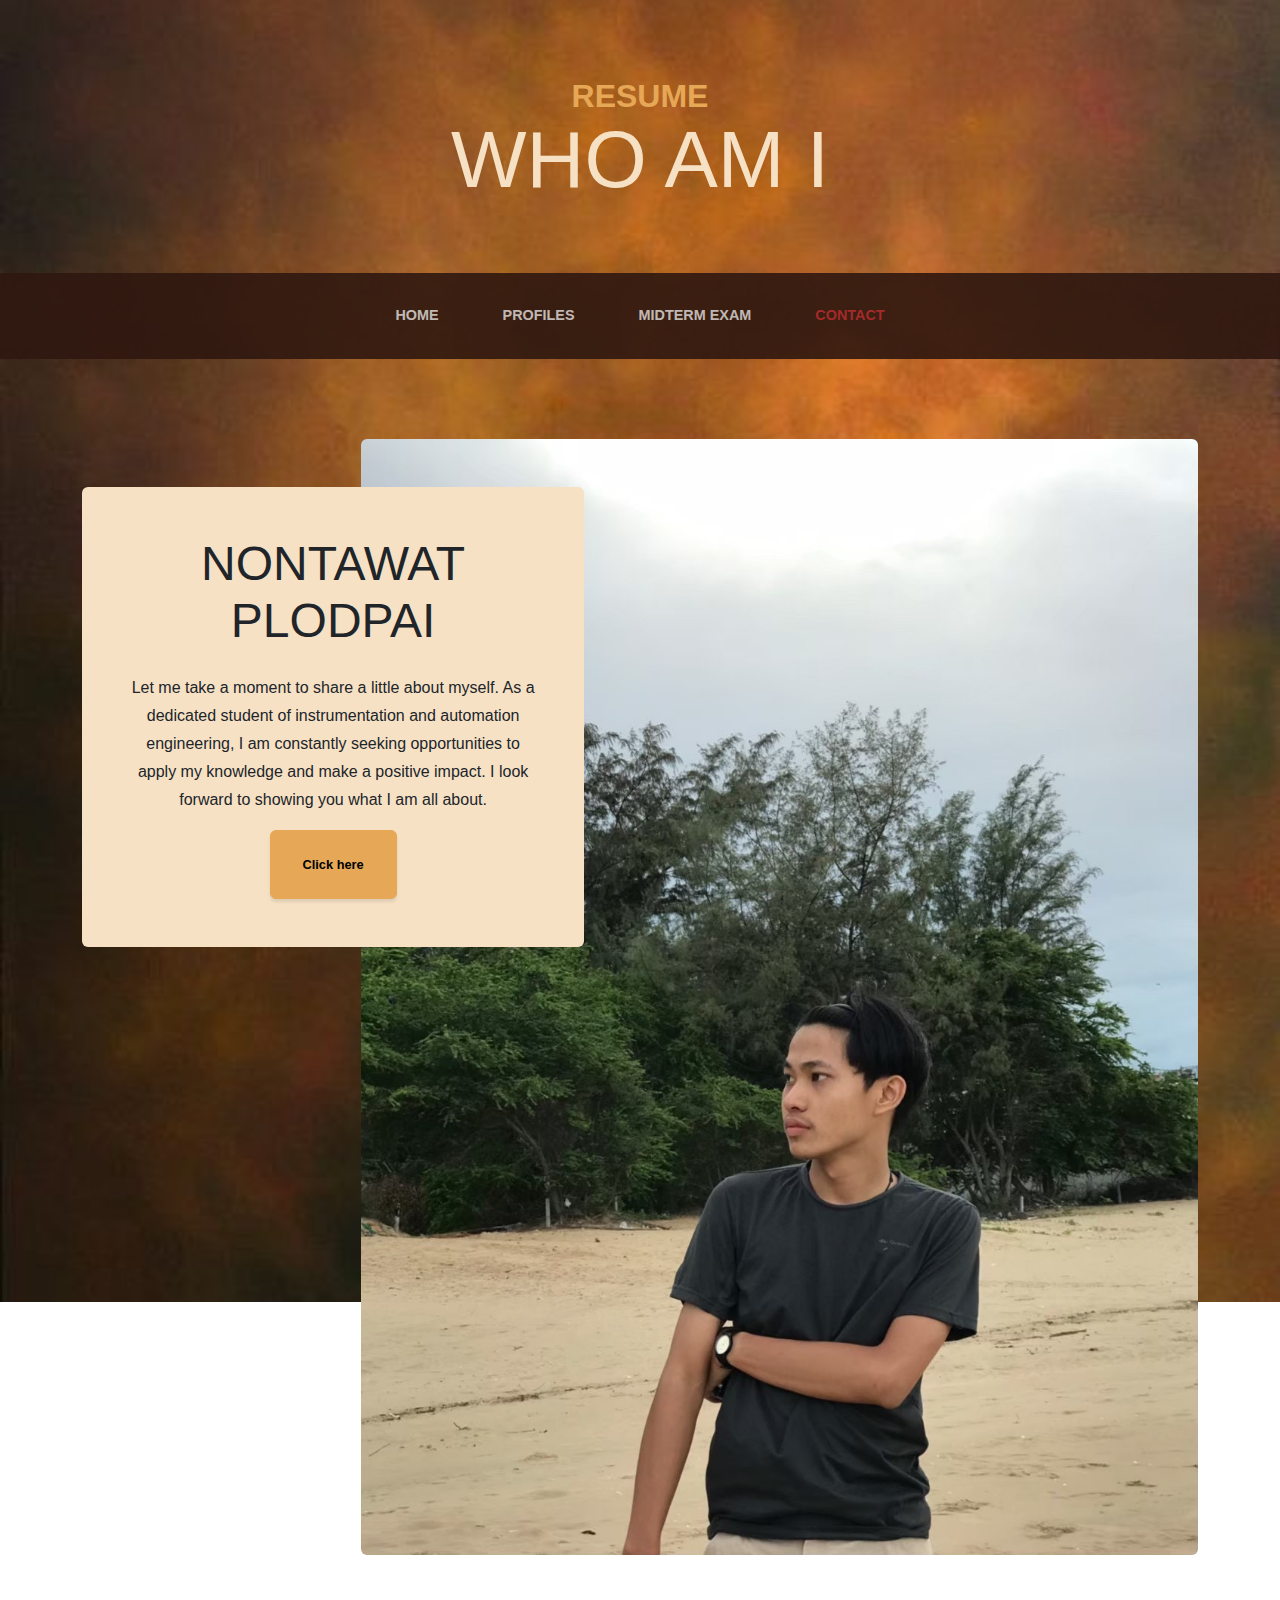
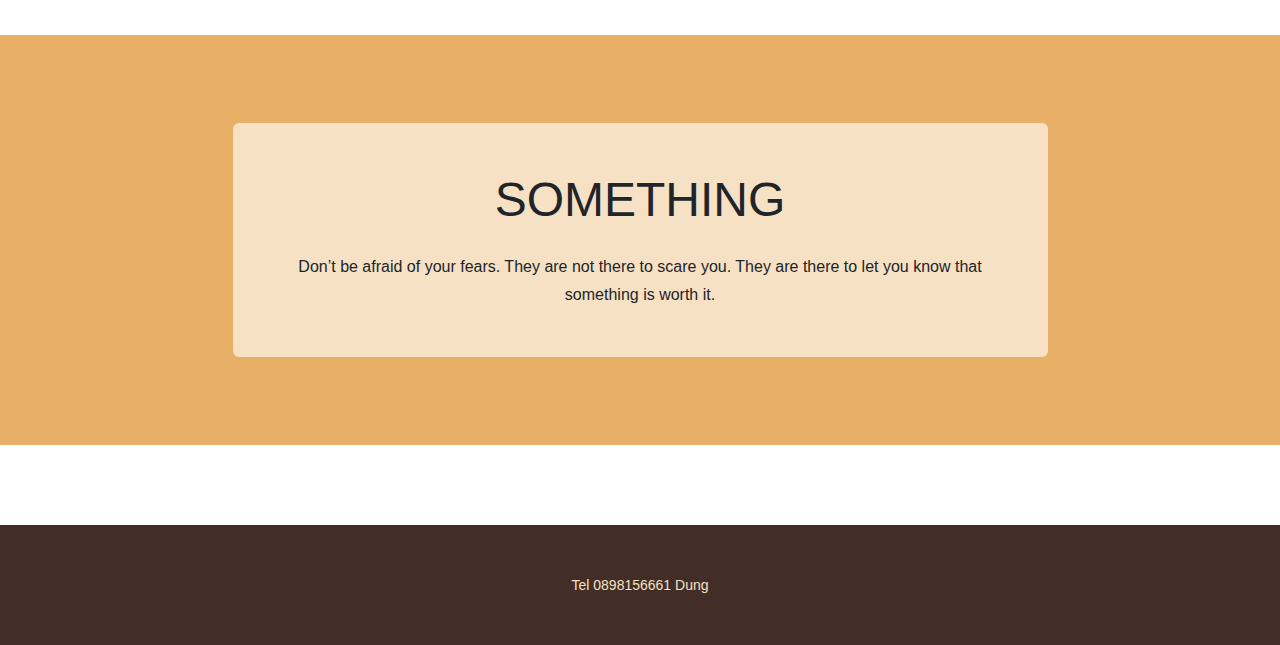
<file: index.html>
<!DOCTYPE html>
<html lang="en">
    <head>
        <title>Who am I?</title>
        <link rel="stylesheet" href="styles.css">
        <style>
            body {
                margin: 0; /* ไม่มีระยะห่างจากขอบของหน้าจอ */
                min-height: 100vh; /* ให้ body ขยายอย่างน้อย 100% ของความสูงหน้าจอ */
                background-image: url('Backgound9.jpg'); /* ใช้ชื่อไฟล์รูปภาพ */
                background-size: cover; /* ปรับขนาดให้เต็มหน้า */
                background-position: center; /* จัดตำแหน่งให้กลาง */
                background-repeat: no-repeat; /* ไม่ให้รูปภาพซ้ำ */
            }
        </style>
    </head>
    <body>
        <h1 class="site-heading text-center text-faded d-none d-lg-block">
            <span class="site-heading-upper text-primary mb-3">Resume</span>
            <span class="site-heading-lower">Who am I</span>
        </h1>
        <nav class="navbar navbar-expand-lg navbar-dark py-lg-4" id="mainNav">
            <div class="container">
                <a class="navbar-brand text-uppercase fw-bold d-lg-none">Menu</a>
                
                <div class="navbar-collapse collapse show" id="navbarSupportedContent">
                    <ul class="navbar-nav mx-auto">
                        <li class="nav-item px-lg-4"><a class="nav-link text-uppercase" href="index.html">Home</a></li>
                        <li class="nav-item px-lg-4"><a class="nav-link text-uppercase" href="about.html">Profiles</a></li>
                        <li class="nav-item px-lg-4"><a class="nav-link text-uppercase" href="Midterm.html">Midterm Exam</a></li>
                        <li class="nav-item px-lg-4"><a class="nav-link text-uppercase" href="Contact.html" style="color: brown;">Contact</a></li>
                    </ul>
                </div>
            </div>
        </nav>
        <section class="page-section clearfix">
            <div class="container">
                <div class="intro">
                    <img class="intro-img img-fluid mb-3 mb-lg-0 rounded" src="OIP.jpg" alt="...">
                    <div class="intro-text left-0 text-center bg-faded p-5 rounded">
                        <h2 class="section-heading mb-4">
                            <span class="section-heading-lower">Nontawat Plodpai</span>
                        </h2>
                        <p class="mb-3">Let me take a moment to share a little about myself. As a dedicated student of instrumentation and automation engineering, I am constantly seeking opportunities to apply my knowledge and make a positive impact. I look forward to showing you what I am all about.</p>
                        <a class="btn btn-primary btn-xl" href="#somethingSection">Click here</a>
                    </div>
                </div>
            </div>
        </section>

        <section id="somethingSection" class="page-section cta">
            <div class="container">
                <div class="row">
                    <div class="col-xl-9 mx-auto">
                        <div class="cta-inner bg-faded text-center rounded">
                            <h2 class="section-heading mb-4">
                                <span class="section-heading-lower">SomeThing</span>
                            </h2>
                            <p class="mb-0">Don’t be afraid of your fears. They are not there to scare you. They are there to let you know that something is worth it.</p>
                        </div>
                    </div>
                </div>
            </div>
        </section>

        <footer class="footer text-faded text-center py-5">
            <div class="container"><p class="m-0 small">Tel 0898156661 Dung</div>
        </footer>
        <script>
            
        </script>
    </body>
</html>
</file>
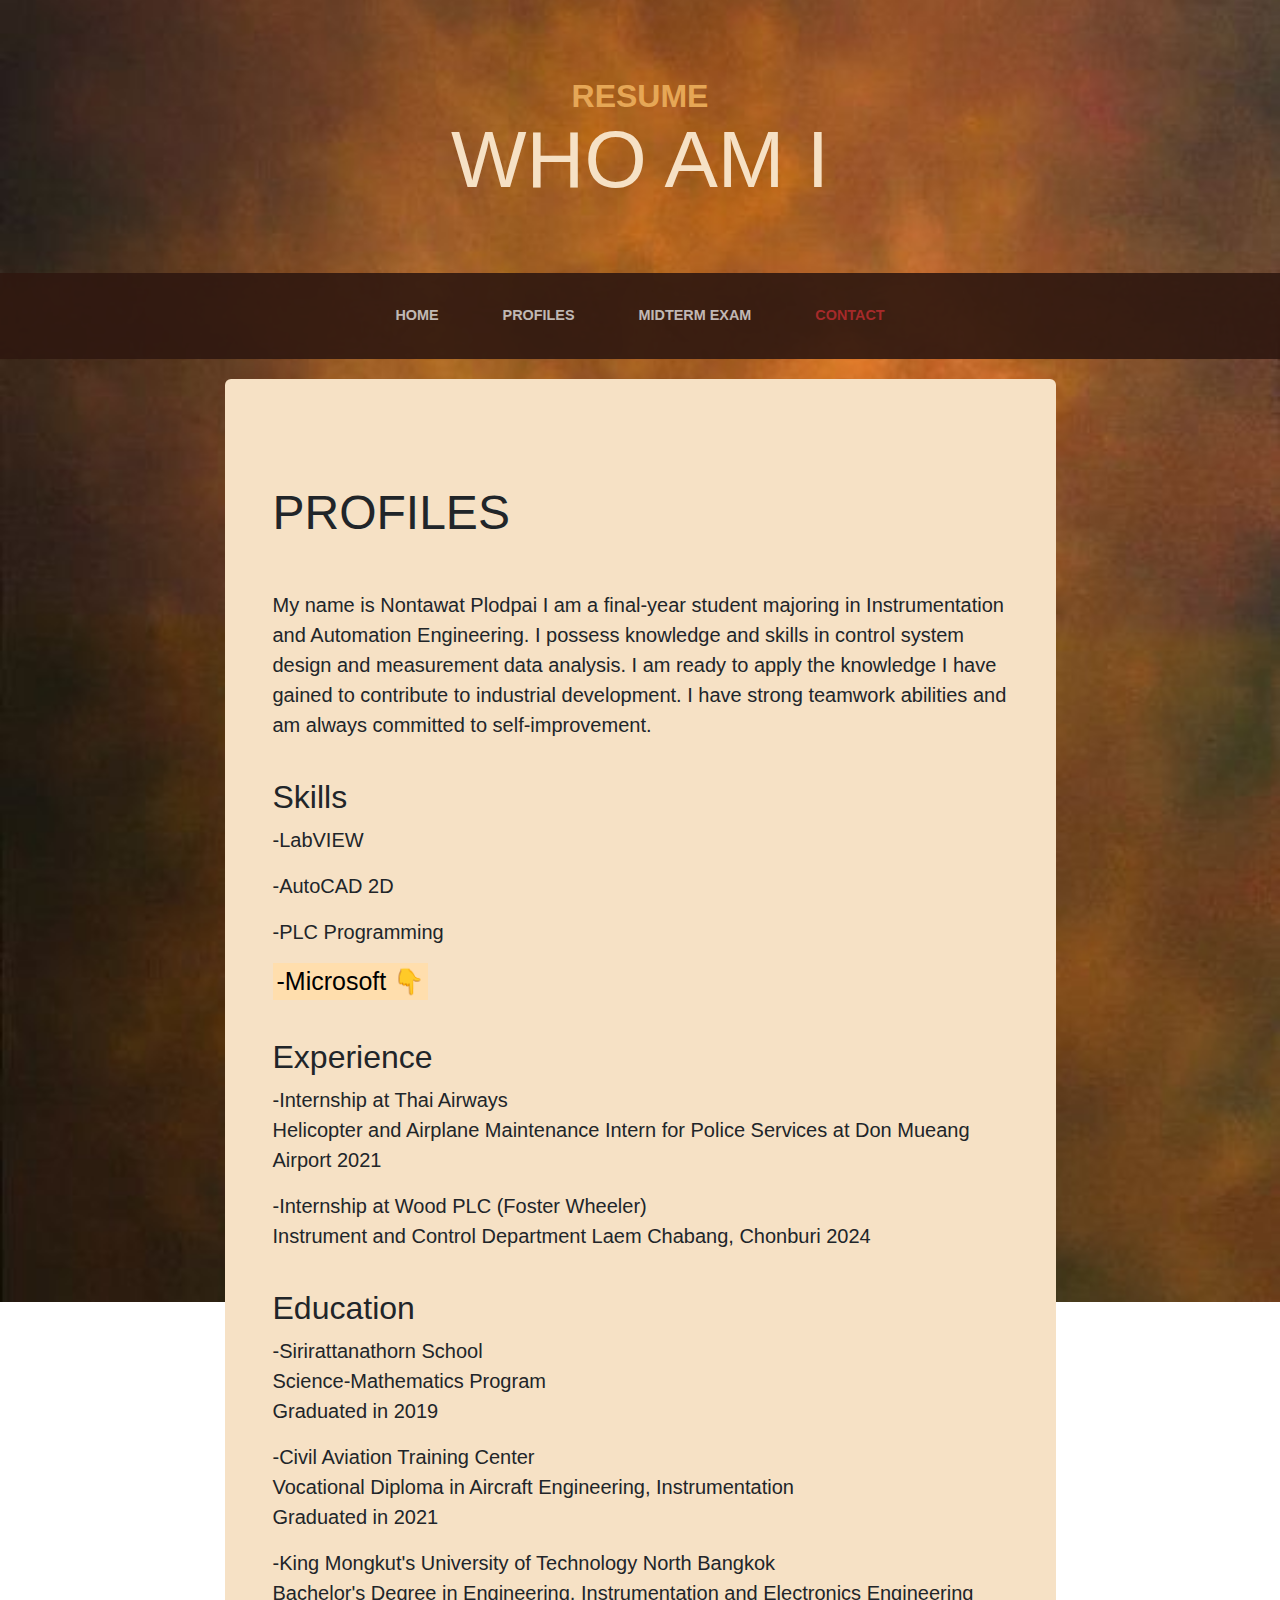
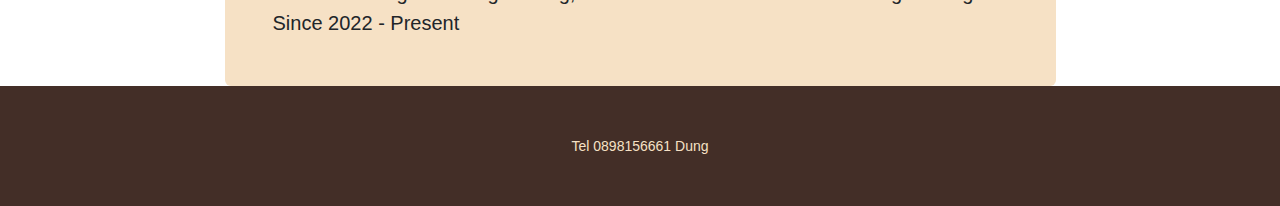
<file: about.html>
<!DOCTYPE html>
<html lang="en">
    <head>
        <link rel="stylesheet" href="styles.css">
        <style>
            body {
                margin: 0; /* ไม่มีระยะห่างจากขอบของหน้าจอ */
                min-height: 100vh; /* ให้ body ขยายอย่างน้อย 100% ของความสูงหน้าจอ */
                background-image: url('Backgound9.jpg'); /* ใช้ชื่อไฟล์รูปภาพ */
                background-size: cover; /* ปรับขนาดให้เต็มหน้า */
                background-position: center; /* จัดตำแหน่งให้กลาง */
                background-repeat: no-repeat; /* ไม่ให้รูปภาพซ้ำ */
            }   
            .fontsize {
                font-size: 20px;
            }
            .margintop{
                margin-top: 20px;
            }
            
        </style>
    </head>
    <body>
        <h1 class="site-heading text-center text-faded d-none d-lg-block">
            <span class="site-heading-upper text-primary mb-3">Resume</span>
            <span class="site-heading-lower">Who am I</span>
        </h1>
        <nav class="navbar navbar-expand-lg navbar-dark py-lg-4" id="mainNav">
            <div class="container">
                <a class="navbar-brand text-uppercase fw-bold d-lg-none">Menu</a>
                
                <div class="navbar-collapse collapse show" id="navbarSupportedContent">
                    <ul class="navbar-nav mx-auto">
                        <li class="nav-item px-lg-4"><a class="nav-link text-uppercase" href="index.html">Home</a></li>
                        <li class="nav-item px-lg-4"><a class="nav-link text-uppercase" href="about.html">Profiles</a></li>
                        <li class="nav-item px-lg-4"><a class="nav-link text-uppercase" href="Midterm.html">Midterm Exam</a></li>
                        <li class="nav-item px-lg-4"><a class="nav-link text-uppercase" href="Contact.html" style="color: brown;">Contact</a></li>
                    </ul>
                </div>
            </div>
        </nav>
        <div class="container">
            <div class="row">
                <div class="margintop"></div>
                <div class="col-xl-9 mx-auto">
                    <div class="bg-faded rounded p-5">
                        <h2 class="section-heading mb-5">
                            <span class="section-heading-lower"><br><b> Profiles </b></span>
                        </h2>
                        <div class="mb-0">
                            <div class="fontsize">
                            My name is Nontawat Plodpai I am a final-year student majoring in Instrumentation and Automation Engineering. I possess knowledge and skills in control system design and measurement data analysis. I am ready to apply the knowledge I have gained to contribute to industrial development. I have strong teamwork abilities and am always committed to self-improvement.<br>
                        </div>
                        <h2><br>Skills</h2>
                        <div class="mb-0">
                            <div class="fontsize">
                            -LabVIEW</p>-AutoCAD 2D</p>-PLC Programming</p>
                            <div class="dropdown">
                                <button type="button">-Microsoft &#x1F447;</button>
                                <div class="content">
                                    <a>Word</a>
                                    <a>PowerPoint</a>
                                    <a>Excel</a>
                                    <a>Access</a>
                                </div>
                            </div>
                            </div>
                        </div>
                        <h2><br>Experience</h2>
                        <div class="mb-0">
                            <div class="fontsize">
                            -Internship at Thai Airways<br>Helicopter and Airplane Maintenance Intern for Police Services at Don Mueang Airport 2021
                            </p>-Internship at Wood PLC (Foster Wheeler)<br>Instrument and Control Department Laem Chabang, Chonburi 2024
                            </div>
                        </div>
                        <h2><br>Education</h2>
                        <div class="mb-0">
                            <div class="fontsize">
                            -Sirirattanathorn School<br>Science-Mathematics Program <br>Graduated in 2019</p>
                            -Civil Aviation Training Center<br>Vocational Diploma in Aircraft Engineering, Instrumentation<br>Graduated in 2021</p>
                            -King Mongkut's University of Technology North Bangkok<br>Bachelor's Degree in Engineering, Instrumentation and Electronics Engineering<br>Since 2022 - Present        
                            </div>
                        </div>
                        </div>
                    </div>
                </div>
            </div>
            </div>
        </div>
        <footer class="footer text-faded text-center py-5">
            <div class="container"><p class="m-0 small">Tel 0898156661 Dung</div>
        </footer>
    </body>
</html>
</file>
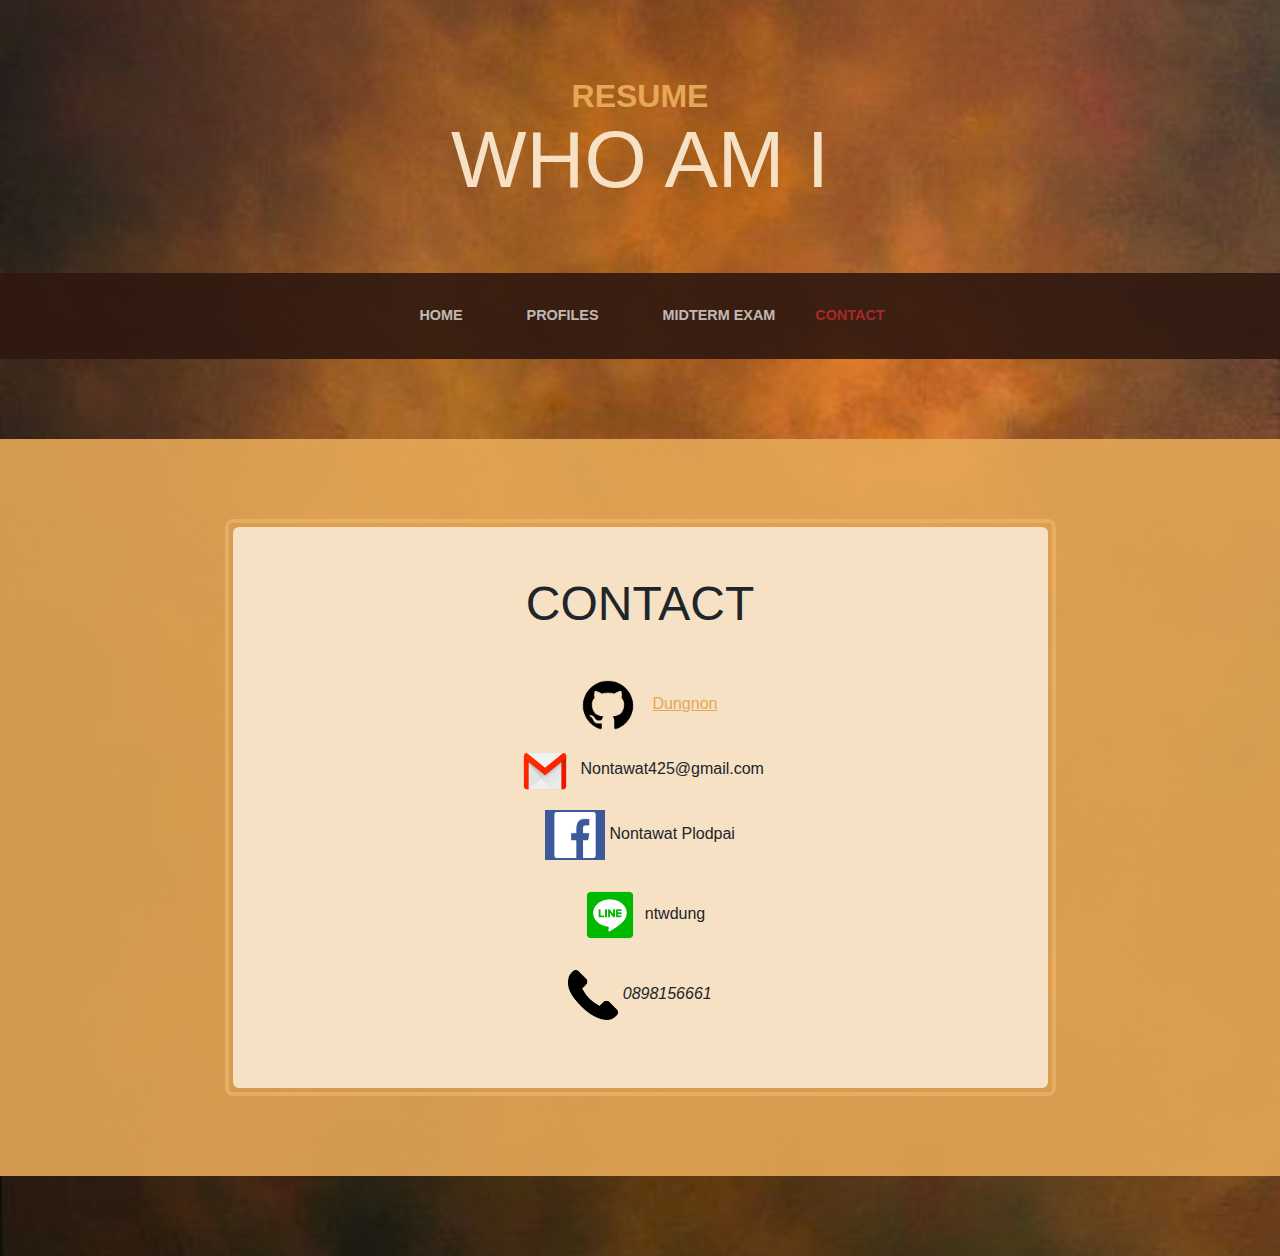
<file: Contact.html>
<!DOCTYPE html>
<html lang="en">
    <head>
        <link rel="stylesheet" href="styles.css">
        <style>
            body {
            margin: 0; /* ไม่มีระยะห่างจากขอบของหน้าจอ */
            min-height: 100vh; /* ให้ body ขยายอย่างน้อย 100% ของความสูงหน้าจอ */
            background-image: url('Backgound9.jpg'); /* ใช้ชื่อไฟล์รูปภาพ */
            background-size: cover; /* ปรับขนาดให้เต็มหน้า */
            background-position: center; /* จัดตำแหน่งให้กลาง */
            background-repeat: no-repeat; /* ไม่ให้รูปภาพซ้ำ */
        }
            size-img {
            width: 50px;
            height: 50px;
        }
            .line {
                margin: 20px;
            }
        </style>
    </head>
    <body>
        <h1 class="site-heading text-center text-faded d-none d-lg-block">
            <span class="site-heading-upper text-primary mb-3">Resume</span>
            <span class="site-heading-lower">Who am I</span>
        </h1>
        <nav class="navbar navbar-expand-lg navbar-dark py-lg-4" id="mainNav">
            <div class="container">
                <a class="navbar-brand text-uppercase fw-bold d-lg-none">Menu</a>
                
                <div class="navbar-collapse collapse show" id="navbarSupportedContent">
                    <ul class="navbar-nav mx-auto">
                        <li class="nav-item px-lg-4"><a class="nav-link text-uppercase" href="index.html">Home</a></li>
                        <li class="nav-item px-lg-4"><a class="nav-link text-uppercase" href="about.html">Profiles</a></li>
                        <li class="nav-item px-lg-4"><a class="nav-link text-uppercase" href="Midterm.html">Midterm Exam</a></li>
                        <li class="nav-item px-lcdg-4"><a class="nav-link text-uppercase" href="Contact.html" style="color: brown;">Contact</a></li>
                    </ul>
                </div>
            </div>
        </nav>
        <div class="page-section cta">
            <div class="container">
                <div class="row">
                    <div class="col-xl-9 mx-auto">
                        <div class="cta-inner bg-faded text-center rounded">
                            <h2 class="section-heading mb-5">
                                <span class="section-heading-lower"><b> Contact </b></span>
                            </h2>
                            <div class="mb-0">
                                </div>
                                <div class="line">
                                    <a href="https://github.com/Dungnon" target="_blank"><img src="github.png" alt="github" width="90" height="50">Dungnon</a>
                                </div>
                                <div class="line">
                                    <img src="gmail.png" alt="email" width="60" height="40"> Nontawat425@gmail.com
                                </div>
                                <div class="line">
                                    <img src="facebook.jpg" alt="facebook" width="60" height="50"> Nontawat Plodpai
                                </div>
                                <div class="line">
                                    <img src="line.png" alt="line" width="70" height="70">ntwdung
                                </div>
                                <div class="line">
                                    <img src="telephone.png" alt="telephone" width="50" height="50"><em> 0898156661</em>
                                </div>
                            </div>
                        </div>
                    </div>
                </div>
            </div>
        </div>
    </body>
</html>
</file>
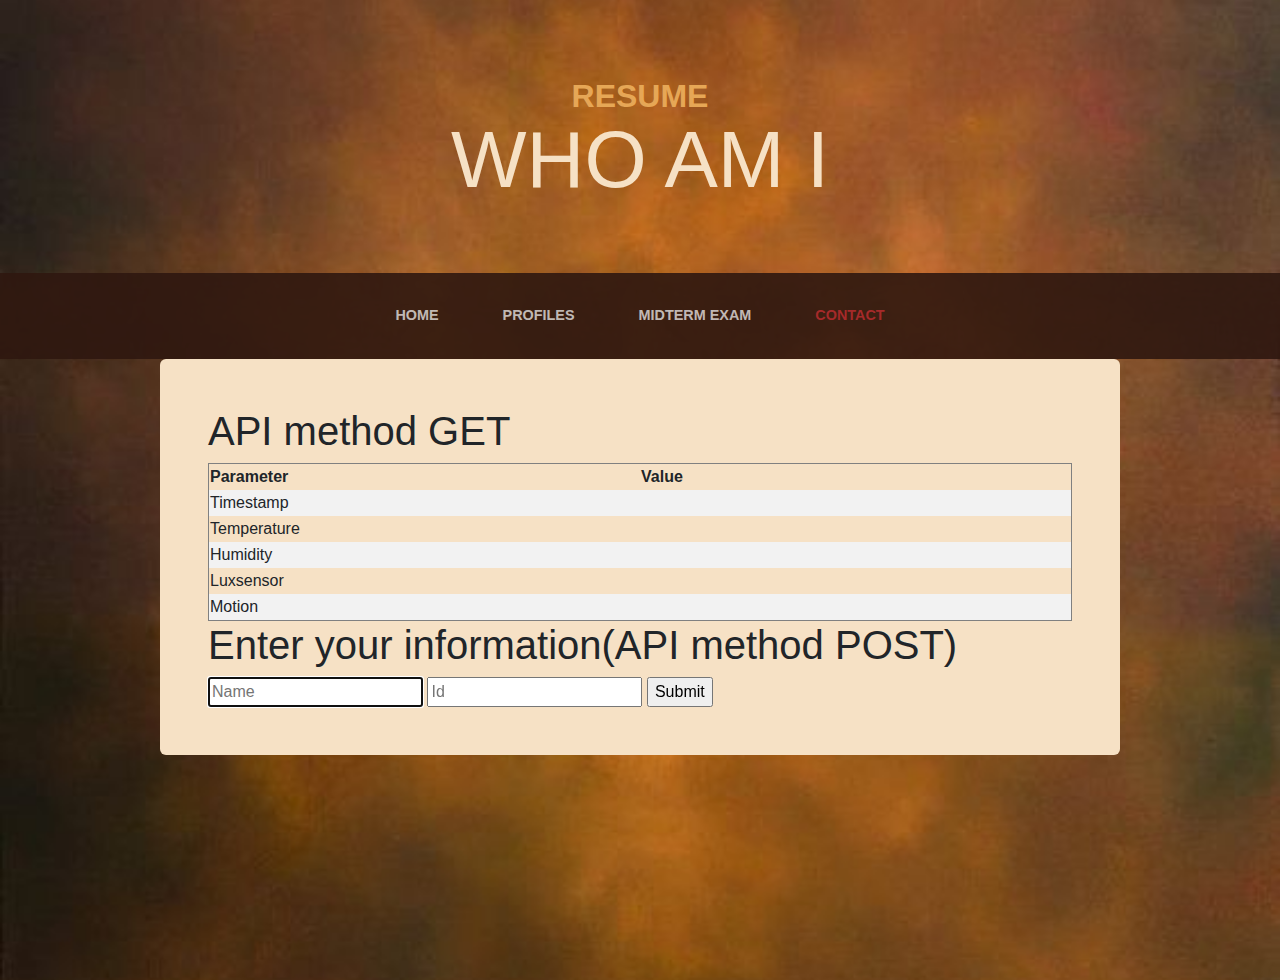
<file: Midterm.html>
<!DOCTYPE html>
<html lang="en">
    <head>
        <link rel="stylesheet" href="styles.css">
        <style>
            body {
                margin: 0; 
                min-height: 100vh; 
                background-image: url('Backgound9.jpg'); 
                background-size: cover; 
                /* background-position: center;  */
                background-repeat: no-repeat; 
            }
            .fontsize {
                font-size: 10px;
            }
        </style>
    </head>
    <body>
        
        <script>
            document.addEventListener('DOMContentLoaded', function() {
            function fetchData() {
                fetch('https://206.189.146.138/api/sensors')
                .then(response => response.json())
                .then(data => {
                    console.log(data); 
                    const rate = data.timestamp;
                    const rate1 = data.temperature;
                    const rate2 = data.humidity;
                    const rate3 = data.luxsensor;
                    const rate4 = data.motion;

                    document.querySelector("#rate").innerHTML = `${rate}`;
                    document.querySelector("#rate1").innerHTML = `${rate1}`;
                    document.querySelector("#rate2").innerHTML = `${rate2}`;
                    document.querySelector("#rate3").innerHTML = `${rate3}`;
                    document.querySelector("#rate4").innerHTML = `${rate4}`;
                })
                .catch(error => {
                    console.error('Error fetching data:', error);
                });
            }
            setInterval(fetchData, 1000);
        }); 

        </script>

        <h1 class="site-heading text-center text-faded d-none d-lg-block">
            <span class="site-heading-upper text-primary mb-3">Resume</span>
            <span class="site-heading-lower">Who am I</span>
        </h1>
        <nav class="navbar navbar-expand-lg navbar-dark py-lg-4" id="mainNav">
            <div class="container">
                <a class="navbar-brand text-uppercase fw-bold d-lg-none">Menu</a>
                <div class="navbar-collapse collapse show" id="navbarSupportedContent">
                    <ul class="navbar-nav mx-auto">
                        <li class="nav-item px-lg-4"><a class="nav-link text-uppercase" href="index.html">Home</a></li>
                        <li class="nav-item px-lg-4"><a class="nav-link text-uppercase" href="about.html">Profiles</a></li>
                        <li class="nav-item px-lg-4"><a class="nav-link text-uppercase" href="Midterm.html">Midterm Exam</a></li>
                        <li class="nav-item px-lg-4"><a class="nav-link text-uppercase" href="Contact.html" style="color: brown;">Contact</a></li>
                    </ul>
                </div>
            </div>
        </nav>
        <div class="col-xl-9 mx-auto">
            <div class="bg-faded rounded p-5">
                <h1 class="site-heading-lower">API method GET</h1>
                <h4 class="font-size"></h4>
                <table border="1" style="width: 100%; table-layout: fixed; border-collapse: collapse;">
                    <thead>
                        <tr>
                            <th>Parameter</th>
                            <th>Value</th>
                        </tr>
                    </thead>
                    <tbody>
                        <tr style="background-color: #f2f2f2;">
                            <td>Timestamp</td>
                            <td id="rate"></td>
                        </tr>
                        <tr>
                            <td>Temperature</td>
                            <td id="rate1"></td>
                        </tr>
                        <tr style="background-color: #f2f2f2;">
                            <td>Humidity</td>
                            <td id="rate2"></td>
                        </tr>
                        <tr>
                            <td>Luxsensor</td>
                            <td id="rate3"></td>
                        </tr>
                        <tr style="background-color: #f2f2f2;">
                            <td>Motion</td>
                            <td id="rate4"></td>
                        </tr>
                    </tbody>
                </table></h4>

                <h1 class="section-heading-lower">Enter your information(API method POST)</h1>
                <form>
                    <input autofocus id="name" placeholder="Name" type="text">
                    <input autofocus id="id" placeholder="Id" type="text">
                    <input type="submit" value="Submit">
                </form>
            </div>
        </div>
        <script src="main.js"></script>
    </body>
</html>
</file>
